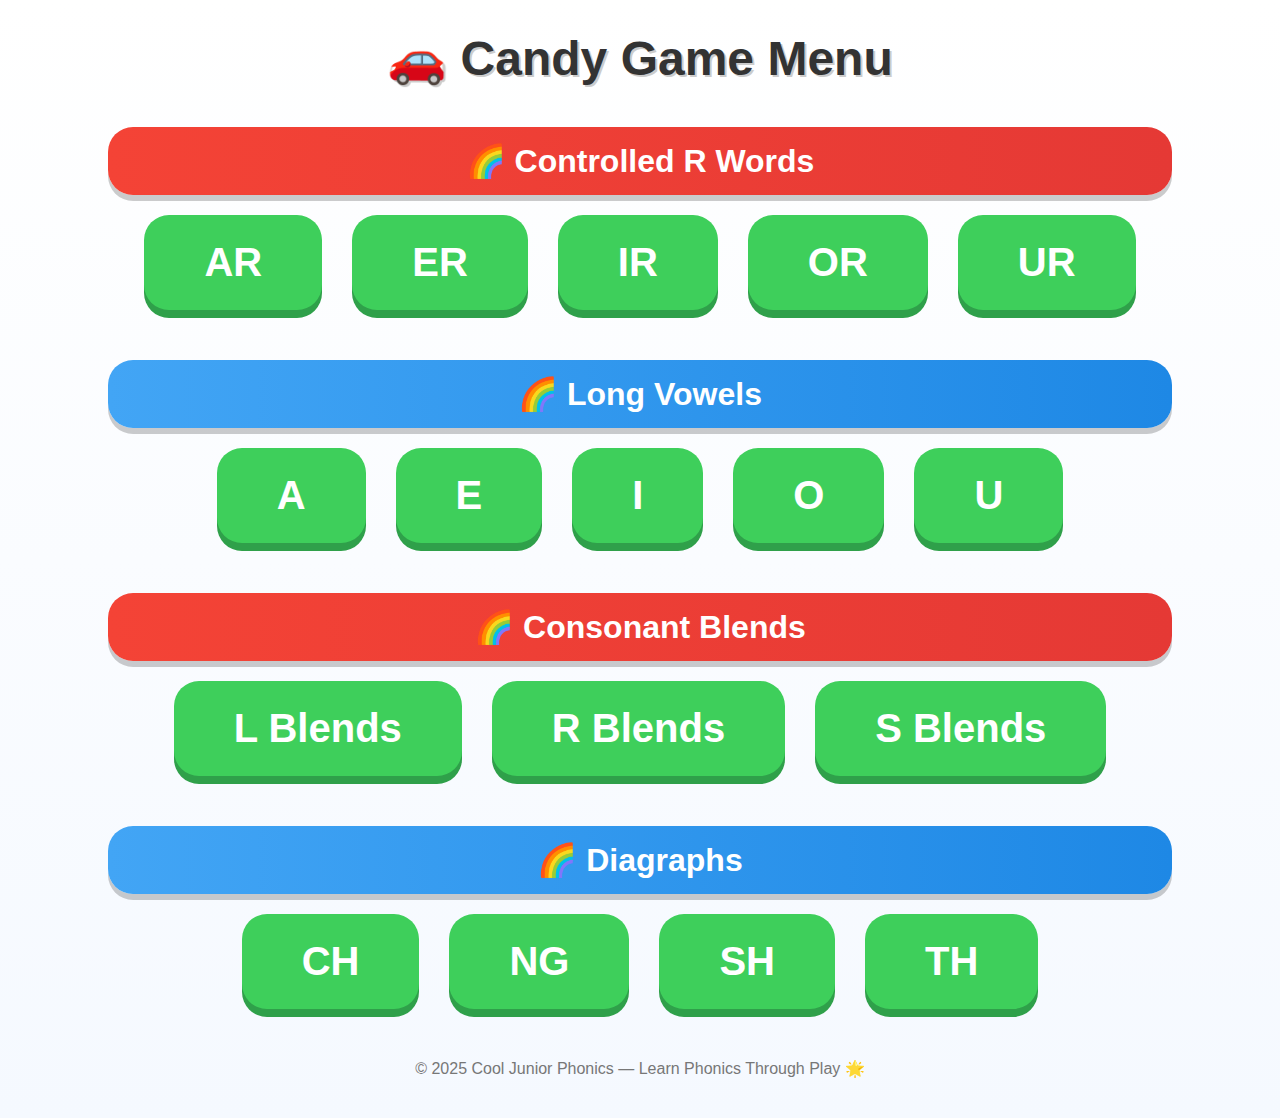
<file: index.html>
<!DOCTYPE html>
<html lang="en">
<head>
  <meta charset="UTF-8">
  <meta name="viewport" content="width=device-width, initial-scale=1.0">
  <title>Candy Game Menu</title>
  <link rel="stylesheet" href="main.css">
</head>
<body>

  <header>
    <h1>🚗 Candy Game Menu</h1>
  </header>

  <!-- Controlled R Words -->
  <div class="banner red">🌈 Controlled R Words</div>
  <div class="menu-container">
    <button class="menu-btn" onclick="window.location.href='game.html?set=controlled_ar'">AR</button>
    <button class="menu-btn" onclick="window.location.href='game.html?set=controlled_er'">ER</button>
    <button class="menu-btn" onclick="window.location.href='game.html?set=controlled_ir'">IR</button>
    <button class="menu-btn" onclick="window.location.href='game.html?set=controlled_or'">OR</button>
    <button class="menu-btn" onclick="window.location.href='game.html?set=controlled_ur'">UR</button>
  </div>
  
  <!-- Long Vowels -->
  <div class="banner blue">🌈 Long Vowels</div>
  <div class="menu-container">
    <button class="menu-btn" onclick="window.location.href='game.html?set=longvowels_a'">A</button>
    <button class="menu-btn" onclick="window.location.href='game.html?set=longvowels_e'">E</button>
    <button class="menu-btn" onclick="window.location.href='game.html?set=longvowels_i'">I</button>
    <button class="menu-btn" onclick="window.location.href='game.html?set=longvowels_o'">O</button>
    <button class="menu-btn" onclick="window.location.href='game.html?set=longvowels_u'">U</button>
  </div>

  <!-- Consonant Blends -->
  <div class="banner red">🌈 Consonant Blends</div>
  <div class="menu-container">
    <button class="menu-btn" onclick="window.location.href='game.html?set=consonantblend_l'">L Blends</button>
    <button class="menu-btn" onclick="window.location.href='game.html?set=consonantblend_r'">R Blends</button>
    <button class="menu-btn" onclick="window.location.href='game.html?set=consonantblend_s'">S Blends</button>
  </div>

  <!-- Diagraphs -->
  <div class="banner blue">🌈 Diagraphs</div>
  <div class="menu-container">
    <button class="menu-btn" onclick="window.location.href='game.html?set=diagraphs_ch'">CH</button>
    <button class="menu-btn" onclick="window.location.href='game.html?set=diagraphs_ng'">NG</button>
    <button class="menu-btn" onclick="window.location.href='game.html?set=diagraphs_sh'">SH</button>
    <button class="menu-btn" onclick="window.location.href='game.html?set=diagraphs_th'">TH</button>
  </div>

  <footer>
    <p>© 2025 Cool Junior Phonics — Learn Phonics Through Play 🌟</p>
  </footer>

</body>
</html>
</file>
<file: main.css>
body {
  background: linear-gradient(#fff, #f5f9ff);
  font-family: "Comic Sans MS", cursive, sans-serif;
  text-align: center;
  margin: 0;
  padding: 0;
}

h1 {
  font-size: 3em;
  color: #333;
  text-shadow: 2px 2px #ccc;
  margin-top: 30px;
}

.banner {
  width: 80%;
  margin: 40px auto 20px auto;
  border-radius: 25px;
  padding: 15px 20px;
  color: white;
  font-size: 2em;
  font-weight: bold;
  box-shadow: 0 6px rgba(0, 0, 0, 0.2);
}

.banner.yellow {
  background: linear-gradient(90deg, #ffeb3b, #fdd835);
  color: #333;
}

.banner.red {
  background: linear-gradient(90deg, #f44336, #e53935);
  color: white;
}

.banner.blue {
  background: linear-gradient(90deg, #42a5f5, #1e88e5);
  color: white;
}

.banner.small {
  font-size: 1.2em;
  padding: 8px 0;
}

/* === Bright Green Letter Buttons for Racing Game === */
.menu-container {
  display: flex;
  justify-content: center;
  align-items: center;
  flex-wrap: wrap;
  gap: 30px;
  margin-top: 20px;
  margin-bottom: 50px;
}

.menu-btn {
  background-color: #3ecf5b;
  color: white;
  font-size: 2.5em;
  font-weight: bold;
  border: none;
  border-radius: 25px;
  padding: 25px 60px;
  cursor: pointer;
  box-shadow: 0 8px #2fa04a;
  transition: all 0.2s ease;
}

.menu-btn:hover {
  background-color: #2fa04a;
  transform: translateY(4px);
}


footer {
  font-size: 1em;
  color: #777;
  margin-bottom: 40px;
}
</file>
